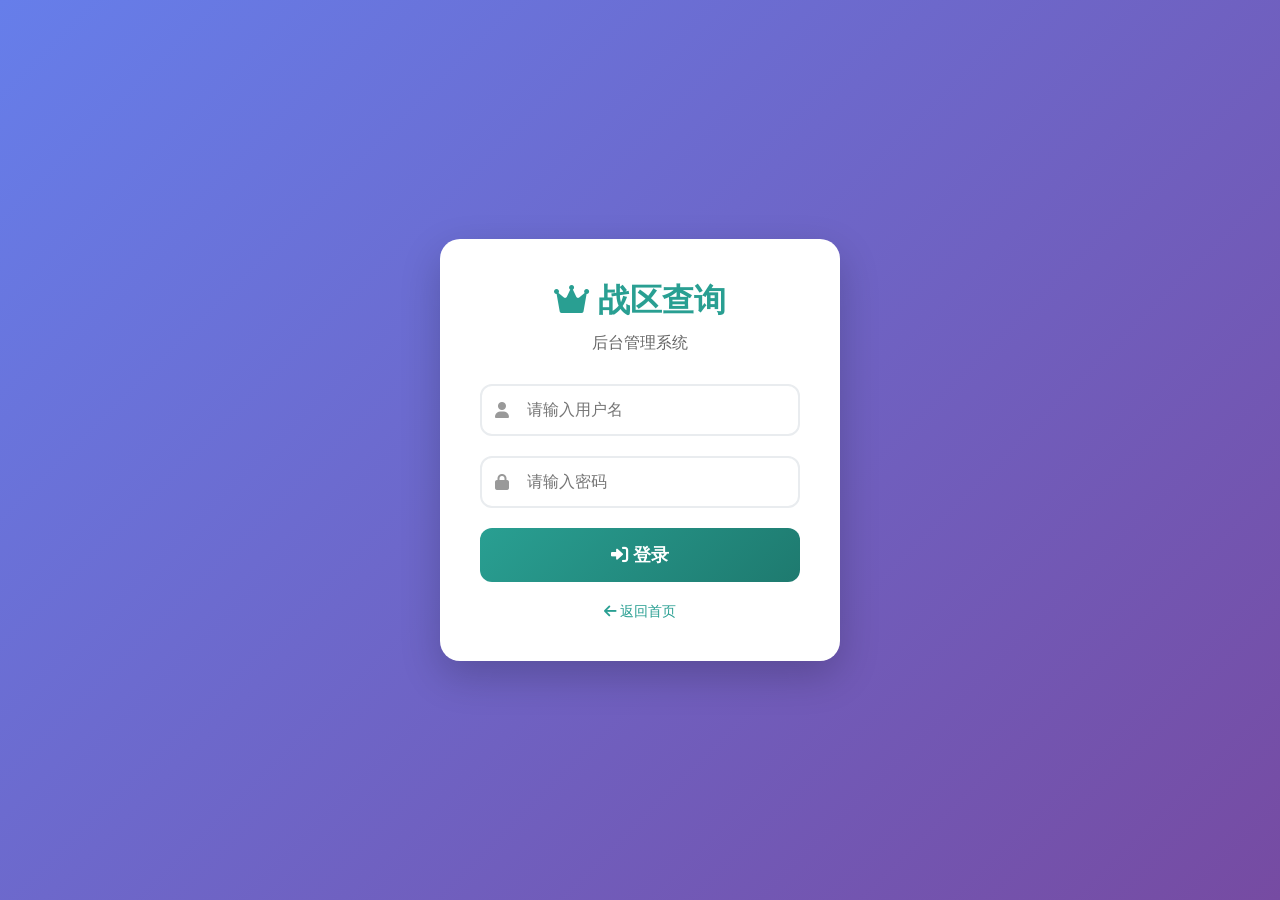
<file: admin.html>
<!--
 * 作者：莲
 * 作者博客：https://blog.52lian.cc
 * 项目地址：https://github.com/52-lian/Web-Zhanqu
 * 战区查询后台管理
-->
<!DOCTYPE html>
<html lang="zh-CN">
<head>
    <meta charset="UTF-8">
    <meta name="viewport" content="width=device-width, initial-scale=1.0">
    <title>战区查询 - 后台管理系统 | 数据管理平台</title>
    
    <!-- SEO Meta Tags -->
    <meta name="description" content="战区查询后台管理系统，提供数据统计、用户管理、系统监控等功能。管理员专用平台。">
    <meta name="keywords" content="后台管理,数据统计,用户管理,系统监控,战区查询管理">
    <meta name="author" content="莲">
    <meta name="robots" content="noindex, nofollow">
    <meta name="language" content="zh-CN">
    
    <!-- Open Graph Meta Tags -->
    <meta property="og:title" content="战区查询 - 后台管理系统">
    <meta property="og:description" content="战区查询后台管理系统，提供数据统计、用户管理、系统监控等功能。">
    <meta property="og:type" content="website">
    <meta property="og:url" content="https://github.com/52-lian/Web-Zhanqu">
    <meta property="og:image" content="./images/apple-touch-icon.png">
    <meta property="og:site_name" content="战区查询">
    
    <!-- Additional Meta Tags -->
    <meta name="theme-color" content="#299f92">
    <meta name="msapplication-TileColor" content="#299f92">
    <meta name="application-name" content="战区查询后台">
    <meta name="apple-mobile-web-app-title" content="战区查询后台">
    <meta name="apple-mobile-web-app-capable" content="yes">
    <meta name="apple-mobile-web-app-status-bar-style" content="default">
    <link rel="icon" type="image/x-icon" href="./images/favicon.ico">
    <link rel="apple-touch-icon" sizes="180x180" href="./images/apple-touch-icon.png">
    <link rel="icon" type="image/png" sizes="32x32" href="./images/favicon-32x32.png">
    <link rel="icon" type="image/png" sizes="16x16" href="./images/favicon-16x16.png">
    <link rel="manifest" href="./site.webmanifest">
    <link href="https://cdnjs.cloudflare.com/ajax/libs/font-awesome/6.0.0/css/all.min.css" rel="stylesheet">
    <style>
        * {
            margin: 0;
            padding: 0;
            box-sizing: border-box;
        }

        body {
            font-family: -apple-system, BlinkMacSystemFont, 'Segoe UI', 'PingFang SC', 'Hiragino Sans GB', 'Microsoft YaHei', 'Helvetica Neue', Helvetica, Arial, sans-serif;
            background: linear-gradient(135deg, #667eea 0%, #764ba2 100%);
            min-height: 100vh;
            display: flex;
            align-items: center;
            justify-content: center;
        }

        .login-container {
            background: white;
            border-radius: 20px;
            padding: 40px;
            box-shadow: 0 15px 40px rgba(0,0,0,0.2);
            width: 100%;
            max-width: 400px;
            text-align: center;
        }

        .login-header {
            margin-bottom: 30px;
        }

        .login-header h1 {
            color: #299f92;
            font-size: 2rem;
            margin-bottom: 10px;
        }

        .login-header p {
            color: #666;
            font-size: 1rem;
        }

        .login-form {
            display: flex;
            flex-direction: column;
            gap: 20px;
        }

        .input-group {
            position: relative;
        }

        .input-group input {
            width: 100%;
            padding: 15px 20px;
            border: 2px solid #e9ecef;
            border-radius: 12px;
            font-size: 1rem;
            outline: none;
            transition: border-color 0.3s ease;
        }

        .input-group input:focus {
            border-color: #299f92;
        }

        .input-group i {
            position: absolute;
            left: 15px;
            top: 50%;
            transform: translateY(-50%);
            color: #999;
        }

        .input-group input {
            padding-left: 45px;
        }

        .login-btn {
            background: linear-gradient(135deg, #299f92 0%, #1e7a6f 100%);
            color: white;
            border: none;
            padding: 15px;
            border-radius: 12px;
            font-size: 1.1rem;
            font-weight: bold;
            cursor: pointer;
            transition: all 0.3s ease;
        }

        .login-btn:hover {
            transform: translateY(-2px);
            box-shadow: 0 8px 25px rgba(0,0,0,0.2);
        }

        .error-message {
            color: #e74c3c;
            font-size: 0.9rem;
            margin-top: 10px;
            display: none;
        }

        .success-message {
            color: #27ae60;
            font-size: 0.9rem;
            margin-top: 10px;
            display: none;
        }

        .back-link {
            margin-top: 20px;
            text-align: center;
        }

        .back-link a {
            color: #299f92;
            text-decoration: none;
            font-size: 0.9rem;
        }

        .back-link a:hover {
            text-decoration: underline;
        }

        .admin-panel {
            display: none;
            background: white;
            border-radius: 20px;
            padding: 40px;
            box-shadow: 0 15px 40px rgba(0,0,0,0.2);
            width: 100%;
            max-width: 600px;
            text-align: center;
        }

        .admin-header {
            margin-bottom: 30px;
        }

        .admin-header h1 {
            color: #299f92;
            font-size: 2rem;
            margin-bottom: 10px;
        }

        .stats-grid {
            display: grid;
            grid-template-columns: repeat(auto-fit, minmax(150px, 1fr));
            gap: 20px;
            margin-bottom: 30px;
        }

        .stat-card {
            background: linear-gradient(135deg, #f8f9fa 0%, #e9ecef 100%);
            padding: 20px;
            border-radius: 12px;
            border-left: 4px solid #299f92;
        }

        .stat-number {
            font-size: 2rem;
            font-weight: bold;
            color: #299f92;
            margin-bottom: 5px;
        }

        .stat-label {
            color: #666;
            font-size: 0.9rem;
        }

        .logout-btn {
            background: linear-gradient(135deg, #e74c3c 0%, #c0392b 100%);
            color: white;
            border: none;
            padding: 12px 25px;
            border-radius: 8px;
            font-size: 1rem;
            cursor: pointer;
            transition: all 0.3s ease;
        }

        .logout-btn:hover {
            transform: translateY(-2px);
            box-shadow: 0 4px 15px rgba(0,0,0,0.2);
        }
    </style>
</head>
<body>
    <!-- 登录页面 -->
    <div class="login-container" id="loginForm">
        <div class="login-header">
            <h1><i class="fas fa-crown"></i> 战区查询</h1>
            <p>后台管理系统</p>
        </div>
        
        <form class="login-form" id="adminLoginForm">
            <div class="input-group">
                <i class="fas fa-user"></i>
                <input type="text" id="username" placeholder="请输入用户名" required>
            </div>
            
            <div class="input-group">
                <i class="fas fa-lock"></i>
                <input type="password" id="password" placeholder="请输入密码" required>
            </div>
            
            <button type="submit" class="login-btn">
                <i class="fas fa-sign-in-alt"></i> 登录
            </button>
            
            <div class="error-message" id="errorMessage">
                用户名或密码错误，请重试
            </div>
            
            <div class="success-message" id="successMessage">
                登录成功，正在跳转...
            </div>
        </form>
        
        <div class="back-link">
            <a href="./index.html"><i class="fas fa-arrow-left"></i> 返回首页</a>
        </div>
    </div>

    <!-- 后台面板 -->
    <div class="admin-panel" id="adminPanel">
        <div class="admin-header">
            <h1><i class="fas fa-crown"></i> 战区查询后台</h1>
            <p>欢迎回来，管理员</p>
        </div>
        
        <div class="stats-grid">
            <div class="stat-card">
                <div class="stat-number">1,234</div>
                <div class="stat-label">今日访问</div>
            </div>
            <div class="stat-card">
                <div class="stat-number">567</div>
                <div class="stat-label">查询次数</div>
            </div>
            <div class="stat-card">
                <div class="stat-number">89</div>
                <div class="stat-label">新增用户</div>
            </div>
            <div class="stat-card">
                <div class="stat-number">99.9%</div>
                <div class="stat-label">系统稳定性</div>
            </div>
        </div>
        
        <button class="logout-btn" onclick="logout()">
            <i class="fas fa-sign-out-alt"></i> 退出登录
        </button>
    </div>

    <script>
        // 假的后台登录系统
        class AdminSystem {
            constructor() {
                this.loginForm = document.getElementById('adminLoginForm');
                this.loginContainer = document.getElementById('loginForm');
                this.adminPanel = document.getElementById('adminPanel');
                this.errorMessage = document.getElementById('errorMessage');
                this.successMessage = document.getElementById('successMessage');
                
                this.init();
            }
            
            init() {
                this.loginForm.addEventListener('submit', (e) => {
                    e.preventDefault();
                    this.handleLogin();
                });
                
                // 监听用户名输入框变化，自动清空密码
                const usernameInput = document.getElementById('username');
                usernameInput.addEventListener('input', () => {
                    document.getElementById('password').value = '';
                    // 隐藏错误消息
                    this.errorMessage.style.display = 'none';
                    this.successMessage.style.display = 'none';
                });
                
                // 检查是否已经登录
                if (localStorage.getItem('adminLoggedIn') === 'true') {
                    this.showAdminPanel();
                }
            }
            
            handleLogin() {
                const username = document.getElementById('username').value;
                const password = document.getElementById('password').value;
                
                // 隐藏之前的消息
                this.errorMessage.style.display = 'none';
                this.successMessage.style.display = 'none';
                
                // 重置动画
                this.errorMessage.style.animation = 'none';
                
                // 模拟登录验证（这里设置假账号密码）
                if (this.validateCredentials(username, password)) {
                    this.showSuccessMessage();
                    setTimeout(() => {
                        this.showAdminPanel();
                        localStorage.setItem('adminLoggedIn', 'true');
                    }, 1500);
                } else {
                    // 延迟显示错误消息，确保动画重置
                    setTimeout(() => {
                        this.showErrorMessage();
                    }, 10);
                }
            }
            
            validateCredentials(username, password) {
                // 这里设置假账号密码
                const validCredentials = [
                    { username: 'admin', password: 'admin123' },
                    { username: 'qianyue', password: 'qianyue2024' },
                    { username: 'lian', password: 'lian123' }
                ];
                
                return validCredentials.some(cred => 
                    cred.username === username && cred.password === password
                );
            }
            
            showErrorMessage() {
                this.errorMessage.style.display = 'block';
                // 强制重新触发动画
                this.errorMessage.offsetHeight; // 触发重排
                this.errorMessage.style.animation = 'shake 0.5s ease';
            }
            
            showSuccessMessage() {
                this.successMessage.style.display = 'block';
            }
            
            showAdminPanel() {
                this.loginContainer.style.display = 'none';
                this.adminPanel.style.display = 'block';
            }
            
            logout() {
                localStorage.removeItem('adminLoggedIn');
                this.adminPanel.style.display = 'none';
                this.loginContainer.style.display = 'block';
                this.loginForm.reset();
                this.errorMessage.style.display = 'none';
                this.successMessage.style.display = 'none';
            }
        }
        
        // 初始化后台系统
        const adminSystem = new AdminSystem();
        
        // 全局退出登录函数
        function logout() {
            adminSystem.logout();
        }
        
        // 添加抖动动画
        const style = document.createElement('style');
        style.textContent = `
            @keyframes shake {
                0%, 100% { transform: translateX(0); }
                25% { transform: translateX(-5px); }
                75% { transform: translateX(5px); }
            }
        `;
        document.head.appendChild(style);
    </script>
</body>
</html>
</file>
